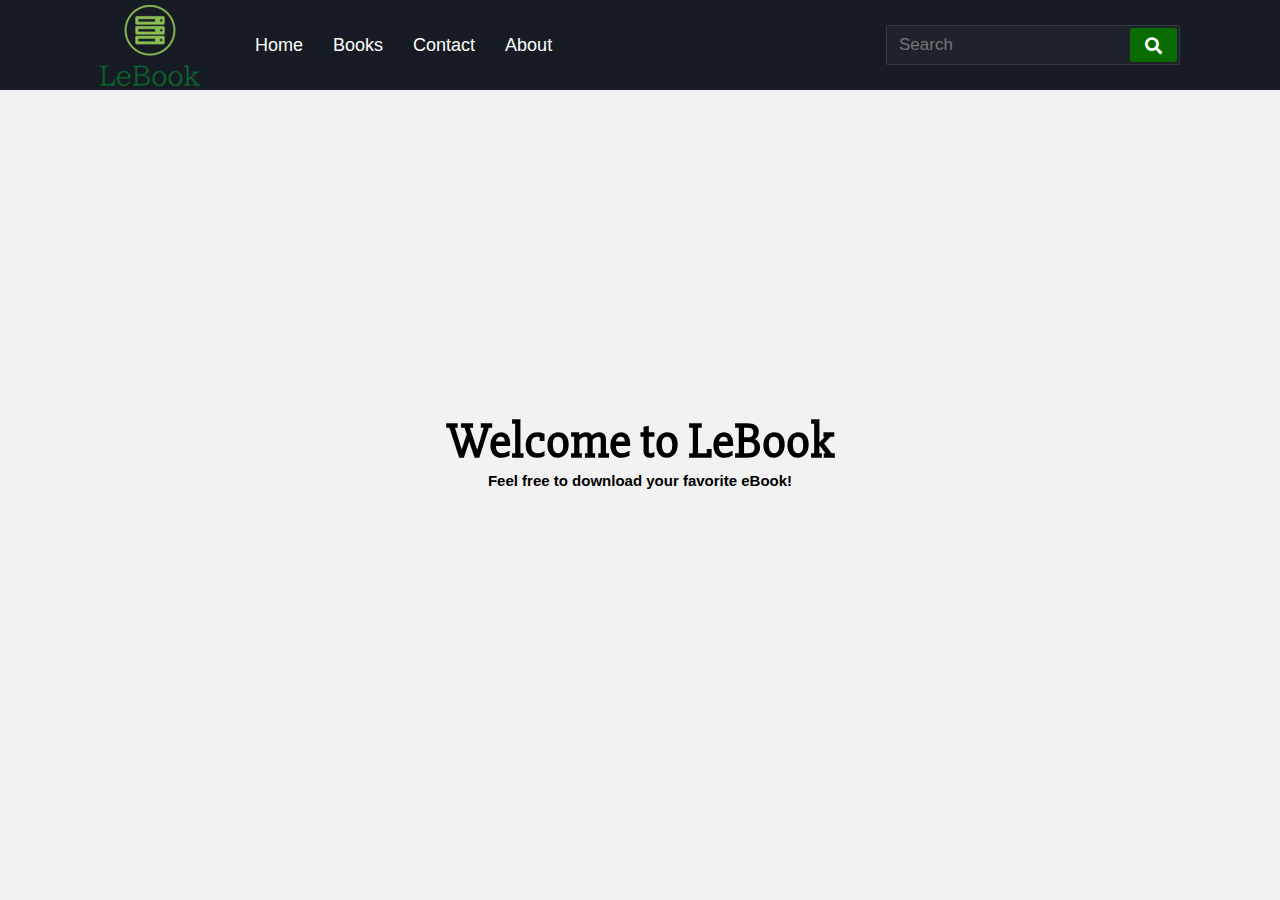
<file: index.html>
<!DOCTYPE html>
<!-- Created By CodingNepal -->
<html lang="en" dir="ltr">
   <head>
      <meta charset="utf-8">
      <title>LeBook</title>
      <link rel="icon" href="icon.png" type="image/x-icon">
      <link rel="stylesheet" href="style.css">
      <meta name="viewport" content="width=device-width, initial-scale=1.0">
      <link rel="stylesheet" href="https://cdnjs.cloudflare.com/ajax/libs/font-awesome/5.15.3/css/all.min.css"/>
   </head>
   <body>
      <nav>
         <div class="menu-icon">
            <span class="fas fa-bars"></span>
         </div>
         <a href="index.html"><img src="lebook-high-resolution-logo-transparent (1).png" alt="logo" class="logo"></a>
         <div class="nav-items">
            <li><a href="index.html">Home</a></li>
            <li><a href="books.html">Books</a></li>
            <li><a href="contact.html">Contact</a></li>
            <li><a href="about.html">About</a></li>
         </div>
         <div class="search-icon">
            <span class="fas fa-search"></span>
         </div>
         <div class="cancel-icon">
            <span class="fas fa-times"></span>
         </div>
         <form action="#">
            <input type="search" class="search-data" placeholder="Search" required>
            <button type="submit" class="fas fa-search"></button>
         </form>
      </nav>
      <div class="content">
         <h1>Welcome to LeBook</h1>
         <p>Feel free to download your favorite eBook!</p>
         </div>
      </div>
      <script>
         const menuBtn = document.querySelector(".menu-icon span");
         const searchBtn = document.querySelector(".search-icon");
         const cancelBtn = document.querySelector(".cancel-icon");
         const items = document.querySelector(".nav-items");
         const form = document.querySelector("form");
         menuBtn.onclick = ()=>{
           items.classList.add("active");
           menuBtn.classList.add("hide");
           searchBtn.classList.add("hide");
           cancelBtn.classList.add("show");
         }
         cancelBtn.onclick = ()=>{
           items.classList.remove("active");
           menuBtn.classList.remove("hide");
           searchBtn.classList.remove("hide");
           cancelBtn.classList.remove("show");
           form.classList.remove("active");
           cancelBtn.style.color = "#ff3d00";
         }
         searchBtn.onclick = ()=>{
           form.classList.add("active");
           searchBtn.classList.add("hide");
           cancelBtn.classList.add("show");
         }
      </script>
   </body>
</html>
</file>
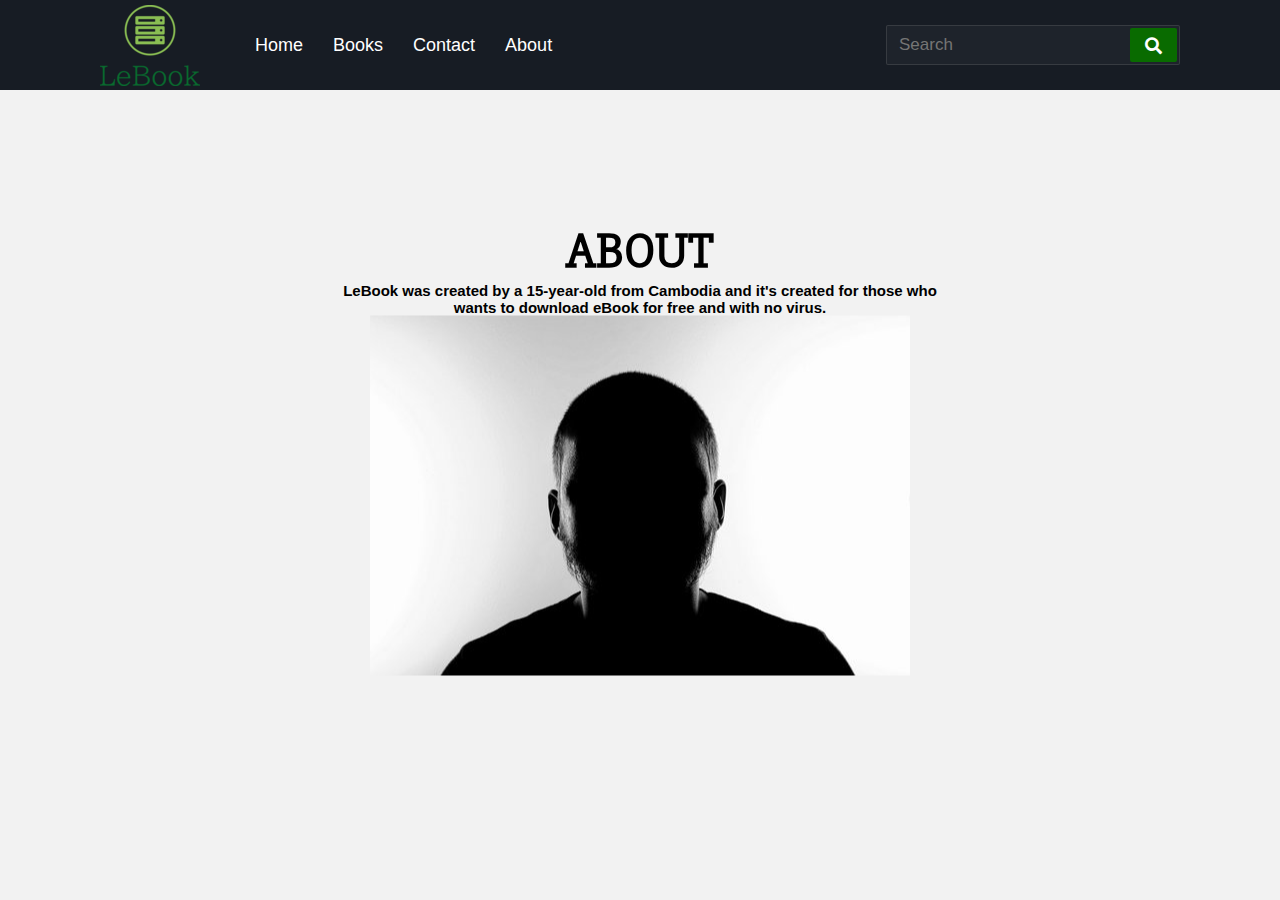
<file: about.html>
<!DOCTYPE html>
<!-- Created By CodingNepal -->
<html lang="en" dir="ltr">
   <head>
      <meta charset="utf-8">
      <title>LeBook</title>
      <link rel="icon" href="icon.png" type="image/x-icon">
      <link rel="stylesheet" href="style.css">
      <meta name="viewport" content="width=device-width, initial-scale=1.0">
      <link rel="stylesheet" href="https://cdnjs.cloudflare.com/ajax/libs/font-awesome/5.15.3/css/all.min.css"/>
   </head>
   <body>
      <nav>
         <div class="menu-icon">
            <span class="fas fa-bars"></span>
         </div>
         <a href="index.html"><img src="lebook-high-resolution-logo-transparent (1).png" alt="logo" class="logo"></a>
         <div class="nav-items">
            <li><a href="index.html">Home</a></li>
            <li><a href="books.html">Books</a></li>
            <li><a href="contact.html">Contact</a></li>
            <li><a href="about.html">About</a></li>
         </div>
         <div class="search-icon">
            <span class="fas fa-search"></span>
         </div>
         <div class="cancel-icon">
            <span class="fas fa-times"></span>
         </div>
         <form action="#">
            <input type="search" class="search-data" placeholder="Search" required>
            <button type="submit" class="fas fa-search"></button>
         </form>
      </nav>
      <div class="content">
        <h1>ABOUT</h1>
        <p>LeBook was created by a 15-year-old from Cambodia and it's created for those who wants to download eBook for free and with no virus.</p>
        <img src="pfp.jpg" alt="pfp">
      </div>
      
      <script>
         const menuBtn = document.querySelector(".menu-icon span");
         const searchBtn = document.querySelector(".search-icon");
         const cancelBtn = document.querySelector(".cancel-icon");
         const items = document.querySelector(".nav-items");
         const form = document.querySelector("form");
         menuBtn.onclick = ()=>{
           items.classList.add("active");
           menuBtn.classList.add("hide");
           searchBtn.classList.add("hide");
           cancelBtn.classList.add("show");
         }
         cancelBtn.onclick = ()=>{
           items.classList.remove("active");
           menuBtn.classList.remove("hide");
           searchBtn.classList.remove("hide");
           cancelBtn.classList.remove("show");
           form.classList.remove("active");
           cancelBtn.style.color = "#ff3d00";
         }
         searchBtn.onclick = ()=>{
           form.classList.add("active");
           searchBtn.classList.add("hide");
           cancelBtn.classList.add("show");
         }
      </script>
   </body>
</html>
</file>
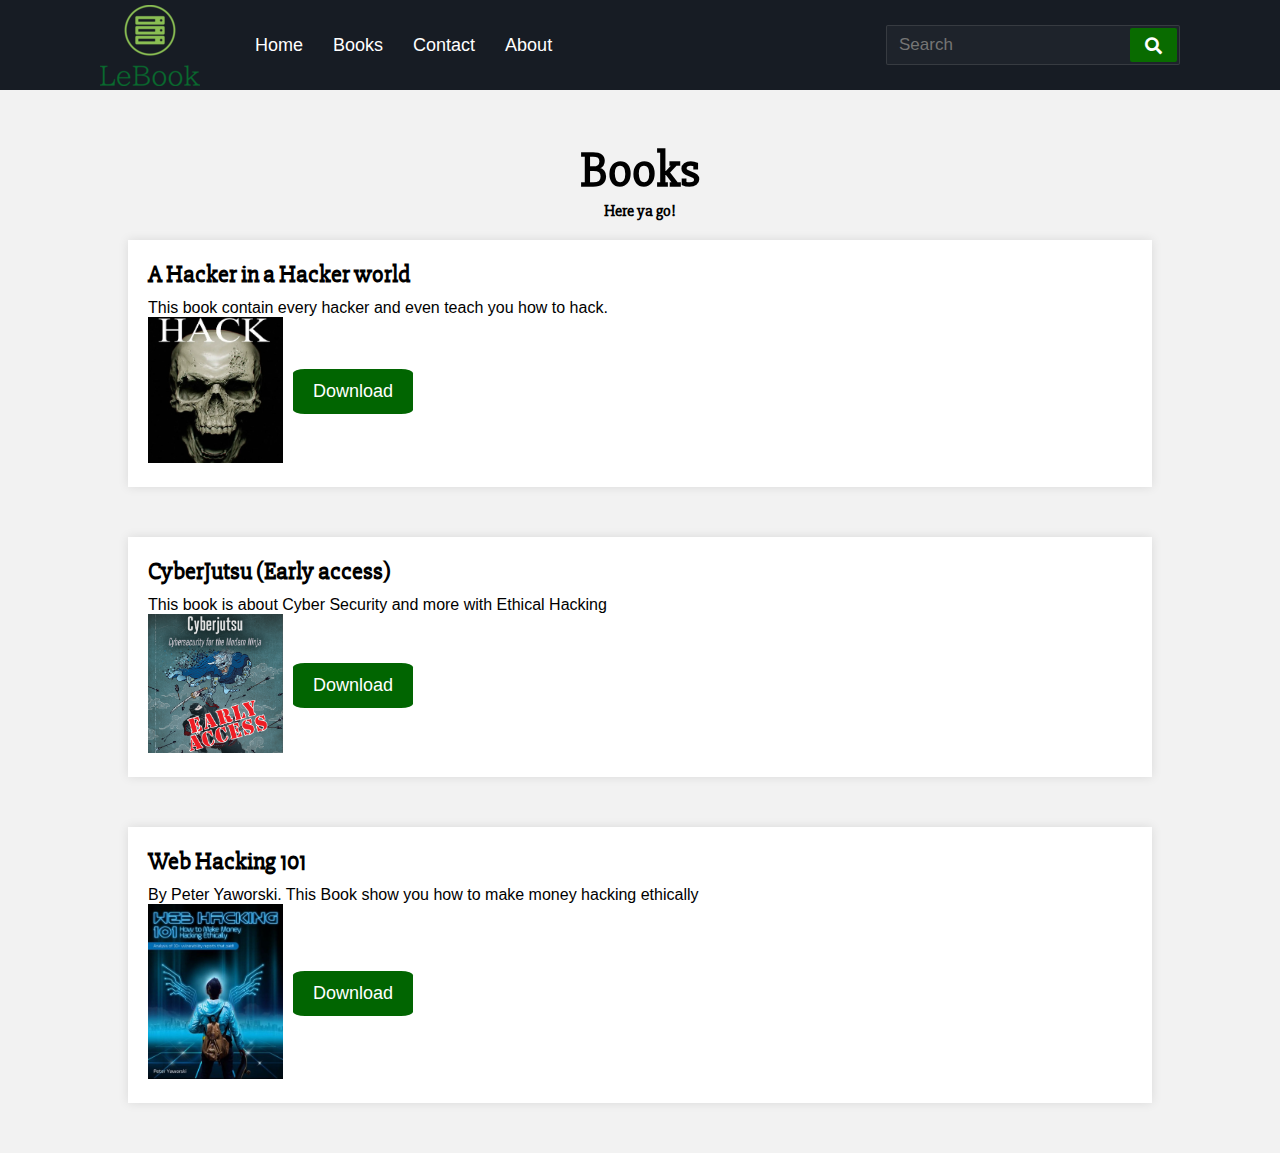
<file: books.html>
<!DOCTYPE html>
<!-- Created By CodingNepal -->
<html lang="en" dir="ltr">
   <head>
      <meta charset="utf-8">
      <title>LeBook</title>
      <link rel="icon" href="icon.png" type="image/x-icon">
      <link rel="stylesheet" href="style.css">
      <meta name="viewport" content="width=device-width, initial-scale=1.0">
      <link rel="stylesheet" href="https://cdnjs.cloudflare.com/ajax/libs/font-awesome/5.15.3/css/all.min.css"/>
   </head>
   <body>
      <nav>
         <div class="menu-icon">
            <span class="fas fa-bars"></span>
         </div>
         <a href="index.html"><img src="lebook-high-resolution-logo-transparent (1).png" alt="logo" class="logo"></a>
         <div class="nav-items">
            <li><a href="index.html">Home</a></li>
            <li><a href="books.html">Books</a></li>
            <li><a href="contact.html">Contact</a></li>
            <li><a href="about.html">About</a></li>
         </div>
         <div class="search-icon">
            <span class="fas fa-search"></span>
         </div>
         <div class="cancel-icon">
            <span class="fas fa-times"></span>
         </div>
         <form action="#">
            <input type="search" class="search-data" placeholder="Search" required>
            <button type="submit" class="fas fa-search"></button>
         </form>
      </nav>
      <div class="books">
         <h3>Books</h3>
         <p>Here ya go!</p>
         </div>
         <div class="container">
            <article>
                <h2>A Hacker in a Hacker world</h2>
                
                <p>This book contain every hacker and even teach you how to hack.</p>
                <div class="article-content">
                  <a href="#" class="image-container">
                    <img src="titile.png" alt="Image Description" class="skull">
                  </a>
                  <a href="A-Hacker-In-A-Hacking-World-pdf.pdf" download=""><button class="download">Download</button></a>
                </div>
              </article>
          </div>
          <div class="container1">
            <article>
                <h2>CyberJutsu (Early access)</h2>
                <p>This book is about Cyber Security and more with Ethical Hacking</p>
                <div class="article-content1">
                  <a href="#" class="image-container1">
                    <img src="CyberJutsu.png" alt="Image Description" class="Jutsu">
                  </a>
                  <a href="Cyberjutsu Cybersecurity for the Modern Ninja.pdf" download=""><button class="download">Download</button></a>
                </div>
              </article>
          </div>
          <div class="container2">
            <article>
                <h2>Web Hacking 101</h2>
                <p>By Peter Yaworski. This Book show you how to make money hacking ethically</p>
                <div class="article-content2">
                  <a href="#" class="image-container2">
                    <img src="photo_2024-03-24_14-06-41.jpg" alt="Image Description" class="web">
                  </a>
                  <a href="Web Hacking 101 by Peter Yaworski.pdf" download=""><button class="download">Download</button></a>
                </div>
              </article>
          </div>
      <script>
         const menuBtn = document.querySelector(".menu-icon span");
         const searchBtn = document.querySelector(".search-icon");
         const cancelBtn = document.querySelector(".cancel-icon");
         const items = document.querySelector(".nav-items");
         const form = document.querySelector("form");
         menuBtn.onclick = ()=>{
           items.classList.add("active");
           menuBtn.classList.add("hide");
           searchBtn.classList.add("hide");
           cancelBtn.classList.add("show");
         }
         cancelBtn.onclick = ()=>{
           items.classList.remove("active");
           menuBtn.classList.remove("hide");
           searchBtn.classList.remove("hide");
           cancelBtn.classList.remove("show");
           form.classList.remove("active");
           cancelBtn.style.color = "#ff3d00";
         }
         searchBtn.onclick = ()=>{
           form.classList.add("active");
           searchBtn.classList.add("hide");
           cancelBtn.classList.add("show");
         }
      </script>
   </body>
</html>
</file>
<file: style.css>
@import url('https://fonts.googleapis.com/css2?family=Slabo+27px&family=Ubuntu:ital,wght@0,300;0,400;0,500;0,700;1,300;1,400;1,500;1,700&display=swap');
*{
  margin: 0;
  padding: 0;
  outline: none;
  box-sizing: border-box;
  font-family: "Ubuntu", sans-serif;
}
body{
  background: #f2f2f2;
}
nav{
  background-color: #171c24;
  display: flex;
  flex-wrap: wrap;
  align-items: center;
  justify-content: space-between;
  height: 90px;
  padding: 0 100px;
}
nav .logo{
  display: block;
  margin-right: auto
}
nav .items {
  display: flex;
  flex: 1;
  list-style: none;
  padding: 0 0 0 40px;
}
nav .items li{
  padding: 0 15px;
}

nav .items li a{
  color: #fff;
  font-size: 18px;
  font-weight: 500;
  text-decoration: none;
}
nav .items li a:hover{
  color: rgb(1, 101, 1);
}
nav form{
  display: flex;
  height: 40px;
  border-radius: 2px;
  padding: 2px;
  background: #1e232b;
  min-width: 18%!important;
  border: 1px solid rgba(155,155,155,0.2);
}
nav form .search-data{
  height: 100%;
  width: 100%;
  padding: 0 10px;
  color: #fff;
  font-weight: 500;
  background: none;
  border: none;
  font-size: 17px;
}
nav form button{
  padding: 0 15px;
  background: rgb(1, 101, 1);
  border: none;
  cursor: pointer;
  font-size: 17px;
  color: #fff;
  border-radius: 2px;
}
nav .menu-icon,
nav .search-icon,
nav .cancel-icon{
  width: 40px;
  color: #fff;
  text-align: center;
  margin: 0 50px;
  font-size: 18px;
  cursor: pointer;
  display: none;
}

nav .menu-icon span,
nav .search-icon,
nav .cancel-icon{
  display: none;
}
@media(max-width: 1245px) {
  nav{
    padding: 0 50px;
  }
}
@media(max-width: 1140px) {
  nav{
    padding: 0px;
  }
  nav .logo{
    display: block;
    margin-left: auto;
    margin-right: auto;
    flex: 2;
  }
  nav .items{
    display: none;
  }
  nav form{
    display: none;
  }
}
*{
  margin: 0;
  padding: 0;
  outline: none;
  box-sizing: border-box;
  font-family: 'Montserrat', sans-serif;
}
body{
  background: #f2f2f2;
}
nav{
  background: #171c24;
  display: flex;
  flex-wrap: wrap;
  align-items: center;
  justify-content: space-between;
  height: 90px;
  padding: 0 100px;
}
nav .logo{
  color: #fff;
  font-size: 30px;
  font-weight: 600;
  letter-spacing: -1px;
}
nav .nav-items{
  display: flex;
  flex: 1;
  padding: 0 0 0 40px;
}
nav .nav-items li{
  list-style: none;
  padding: 0 15px;
}
nav .nav-items li a{
  color: #fff;
  font-size: 18px;
  font-weight: 500;
  text-decoration: none;
}
nav .nav-items li a:hover{
  color: #ff3d00;
}
nav form{
  display: flex;
  height: 40px;
  padding: 2px;
  background: #1e232b;
  min-width: 18%!important;
  border-radius: 2px;
  border: 1px solid rgba(155,155,155,0.2);
}
nav form .search-data{
  width: 100%;
  height: 100%;
  padding: 0 10px;
  color: #fff;
  font-size: 17px;
  border: none;
  font-weight: 500;
  background: none;
}
nav form button{
  padding: 0 15px;
  color: #fff;
  font-size: 17px;
  background: #096b00;
  border: none;
  border-radius: 2px;
  cursor: pointer;
}
nav form button:hover{
  background: #e63600;
}
nav .menu-icon,
nav .cancel-icon,
nav .search-icon{
  width: 40px;
  text-align: center;
  margin: 0 50px;
  font-size: 18px;
  color: #fff;
  cursor: pointer;
  display: none;
}
nav .menu-icon span,
nav .cancel-icon,
nav .search-icon{
  display: none;
}
@media (max-width: 1245px) {
  nav{
    padding: 0 50px;
  }
}
@media (max-width: 1140px){
  nav{
    padding: 0px;
  }
  nav .logo{
    flex: 2;
    text-align: center;
  }
  nav .nav-items{
    position: fixed;
    z-index: 99;
    top: 70px;
    width: 100%;
    left: -100%;
    height: 100%;
    padding: 10px 50px 0 50px;
    text-align: center;
    background: #14181f;
    display: inline-block;
    transition: left 0.3s ease;
  }
  nav .nav-items.active{
    left: 0px;
  }
  nav .nav-items li{
    line-height: 40px;
    margin: 30px 0;
  }
  nav .nav-items li a{
    font-size: 20px;
  }
  nav form{
    position: absolute;
    top: 80px;
    right: 50px;
    opacity: 0;
    pointer-events: none;
    transition: top 0.3s ease, opacity 0.1s ease;
  }
  nav form.active{
    top: 95px;
    opacity: 1;
    pointer-events: auto;
  }
  nav form:before{
    position: absolute;
    content: "";
    top: -13px;
    right: 0px;
    width: 0;
    height: 0;
    z-index: -1;
    border: 10px solid transparent;
    border-bottom-color: #1e232b;
    margin: -20px 0 0;
  }
  nav form:after{
    position: absolute;
    content: '';
    height: 60px;
    padding: 2px;
    background: #1e232b;
    border-radius: 2px;
    min-width: calc(100% + 20px);
    z-index: -2;
    left: 50%;
    top: 50%;
    transform: translate(-50%, -50%);
  }
  nav .menu-icon{
    display: block;
  }
  nav .search-icon,
  nav .menu-icon span{
    display: block;
  }
  nav .menu-icon span.hide,
  nav .search-icon.hide{
    display: none;
  }
  nav .cancel-icon.show{
    display: block;
  }
}
.content{
  position: absolute;
  top: 50%;
  left: 50%;
  text-align: center;
  transform: translate(-50%, -50%);
  
}
.content h1{
  font-family: "Slabo 27px", serif;
  font-size: 50px;
  font-weight: 700;
}
.content p{
  font-size: 15px;
  font-weight: 700;
}
.space{
  margin: 10px 0;
}
.books{
  position: absolute;
  top: 20%;
  left: 50%;
  text-align: center;
  transform: translate(-50%, -50%);
}
.books h3{
  font-family: "Slabo 27px", serif;
  font-size: 50px;
  font-weight: 700;
}
.books p{
  font-family: "Slabo 27px", serif;
  font-weight: 700;
}
.container {
  width: 80%; /* Adjust width as needed */
  margin: 150px auto 50px auto; /* Center the container and move it more towards the bottom */
  background-color: #fff; /* Background color of the container */
  padding: 20px; /* Add padding inside the container */
  box-shadow: 0 0 10px rgba(0, 0, 0, 0.1); /* Add box shadow */
}

article {
  text-align: left; /* Align text to the left within the container */
  font-family: "Slabo 27px", serif;
}

article h2 {
  font-family: "Slabo 27px", serif;
  font-size: 24px; /* Adjust heading font size */
  margin-bottom: 10px; /* Add space below the heading */
}

.article-content {
  display: flex;
  align-items: center; /* Align items vertically */
}
.article-content p {
  margin-top: 10px; /* Add space between the image and the paragraph */
}
.article-content .skull {
  width: 135px; /* Adjust the width of the image */
}

.article-content .download {
  margin-left: 10px; /* Add space between the image and the button */
  background-color: rgb(1, 101, 1); /* Set the background color */
  color: #fff; /* Set the text color to white */
  border: none; /* Remove border */
  border-radius: 10%;
  padding: 12px 20px; /* Add padding */
  font-size: 18px; 
  cursor: pointer; /* Change cursor to pointer on hover */
}
.container1 {
  width: 80%; /* Adjust width as needed */
  margin: 50px auto; /* Add margin to separate from the previous container */
  background-color: #fff; /* Background color of the container */
  padding: 20px; /* Add padding inside the container */
  box-shadow: 0 0 10px rgba(0, 0, 0, 0.1); /* Add box shadow */
}

.article-content1 {
  display: flex;
  align-items: center; /* Align items vertically */
}

.article-content1 p {
  margin-top: 10px; /* Add space between the image and the paragraph */
}

.article-content1 .Jutsu {
  width: 135px; /* Adjust the width of the image */
}

.article-content1 .download {
  margin-left: 10px; /* Add space between the image and the button */
  background-color: rgb(1, 101, 1); /* Set the background color */
  color: #fff; /* Set the text color to white */
  border: none; /* Remove border */
  border-radius: 10%;
  padding: 12px 20px; /* Add padding */
  font-size: 18px;
  cursor: pointer; /* Change cursor to pointer on hover */
}
.container2 {
  width: 80%; /* Adjust width as needed */
  margin: 50px auto; /* Add margin to separate from the previous container */
  background-color: #fff; /* Background color of the container */
  padding: 20px; /* Add padding inside the container */
  box-shadow: 0 0 10px rgba(0, 0, 0, 0.1); /* Add box shadow */
}

.article-content2 {
  display: flex;
  align-items: center; /* Align items vertically */
}

.article-content2 p {
  margin-top: 10px; /* Add space between the image and the paragraph */
}

.article-content2 .web {
  width: 135px; /* Adjust the width of the image */
}

.article-content2 .download {
  margin-left: 10px; /* Add space between the image and the button */
  background-color: rgb(1, 101, 1); /* Set the background color */
  color: #fff; /* Set the text color to white */
  border: none; /* Remove border */
  border-radius: 10%;
  padding: 12px 20px; /* Add padding */
  font-size: 18px;
  cursor: pointer; /* Change cursor to pointer on hover */
}

nav .logo.space{
  color: red;
  padding: 0 5px 0 0;
}
@media (max-width: 980px){
  nav .menu-icon,
  nav .cancel-icon,
  nav .search-icon{
    margin: 0 20px;
  }
  nav form{
    right: 30px;
  }
}
@media (max-width: 350px){
  nav .menu-icon,
  nav .cancel-icon,
  nav .search-icon{
    margin: 0 10px;
    font-size: 16px;
  }
}
.content{

}
</file>
